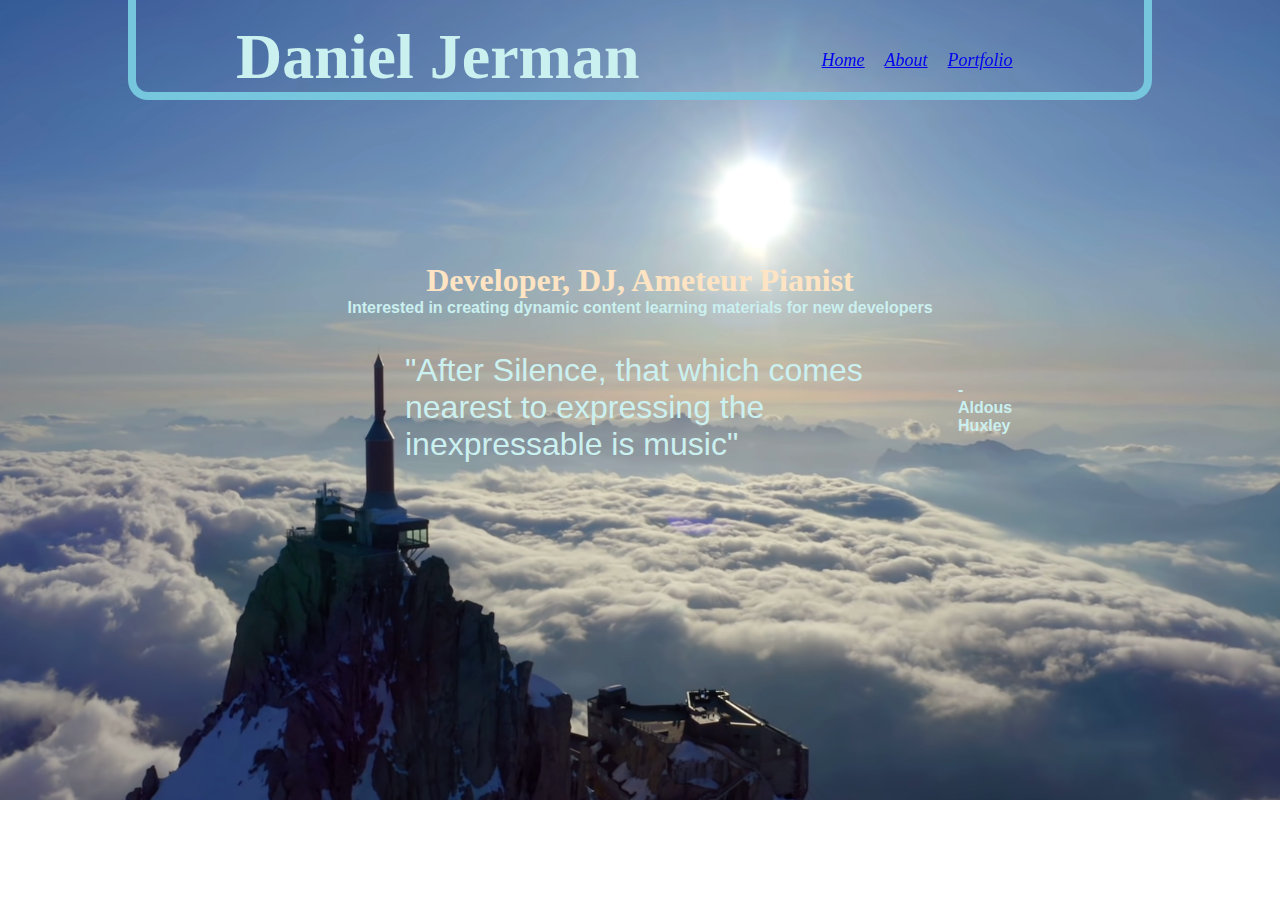
<file: index.html>
<!DOCTYPE html>
<html lang="en">
<head>
    <meta charset="UTF-8">
    <meta name="viewport" content="width=device-width, initial-scale=1.0">
    <title> Daniel's Website </title>
    <link rel="stylesheet" href="styles.css">
</head>
<body>
    <nav>
        <section id="Daniel">
            <h1> Daniel Jerman </h1>
        </section>
        <section id="nav-links">
            <div class="nav-items-space" >
                <a href="index.html"> Home</a>
            </div>
            <div class="nav-items-space" >
                <a href="about.html"> About </a>
            </div>
            <div class="nav-items-space" >
                <a href="portfolio.html"> Portfolio</a>
            </div>
        </section>
    </nav>
    <div id="splash">
        <section id="myinfo">
            <h1> Developer, DJ, Ameteur Pianist </h1>
            <h2> Interested in creating dynamic content learning materials for new developers </h2>
            <div class="Quote" >
                <p> "After Silence, that which comes nearest to expressing the inexpressable is music" </p>
                <h2> - Aldous Huxley </h2>
            </div> 
        </section>
    </div>
</body>
</html>
</file>
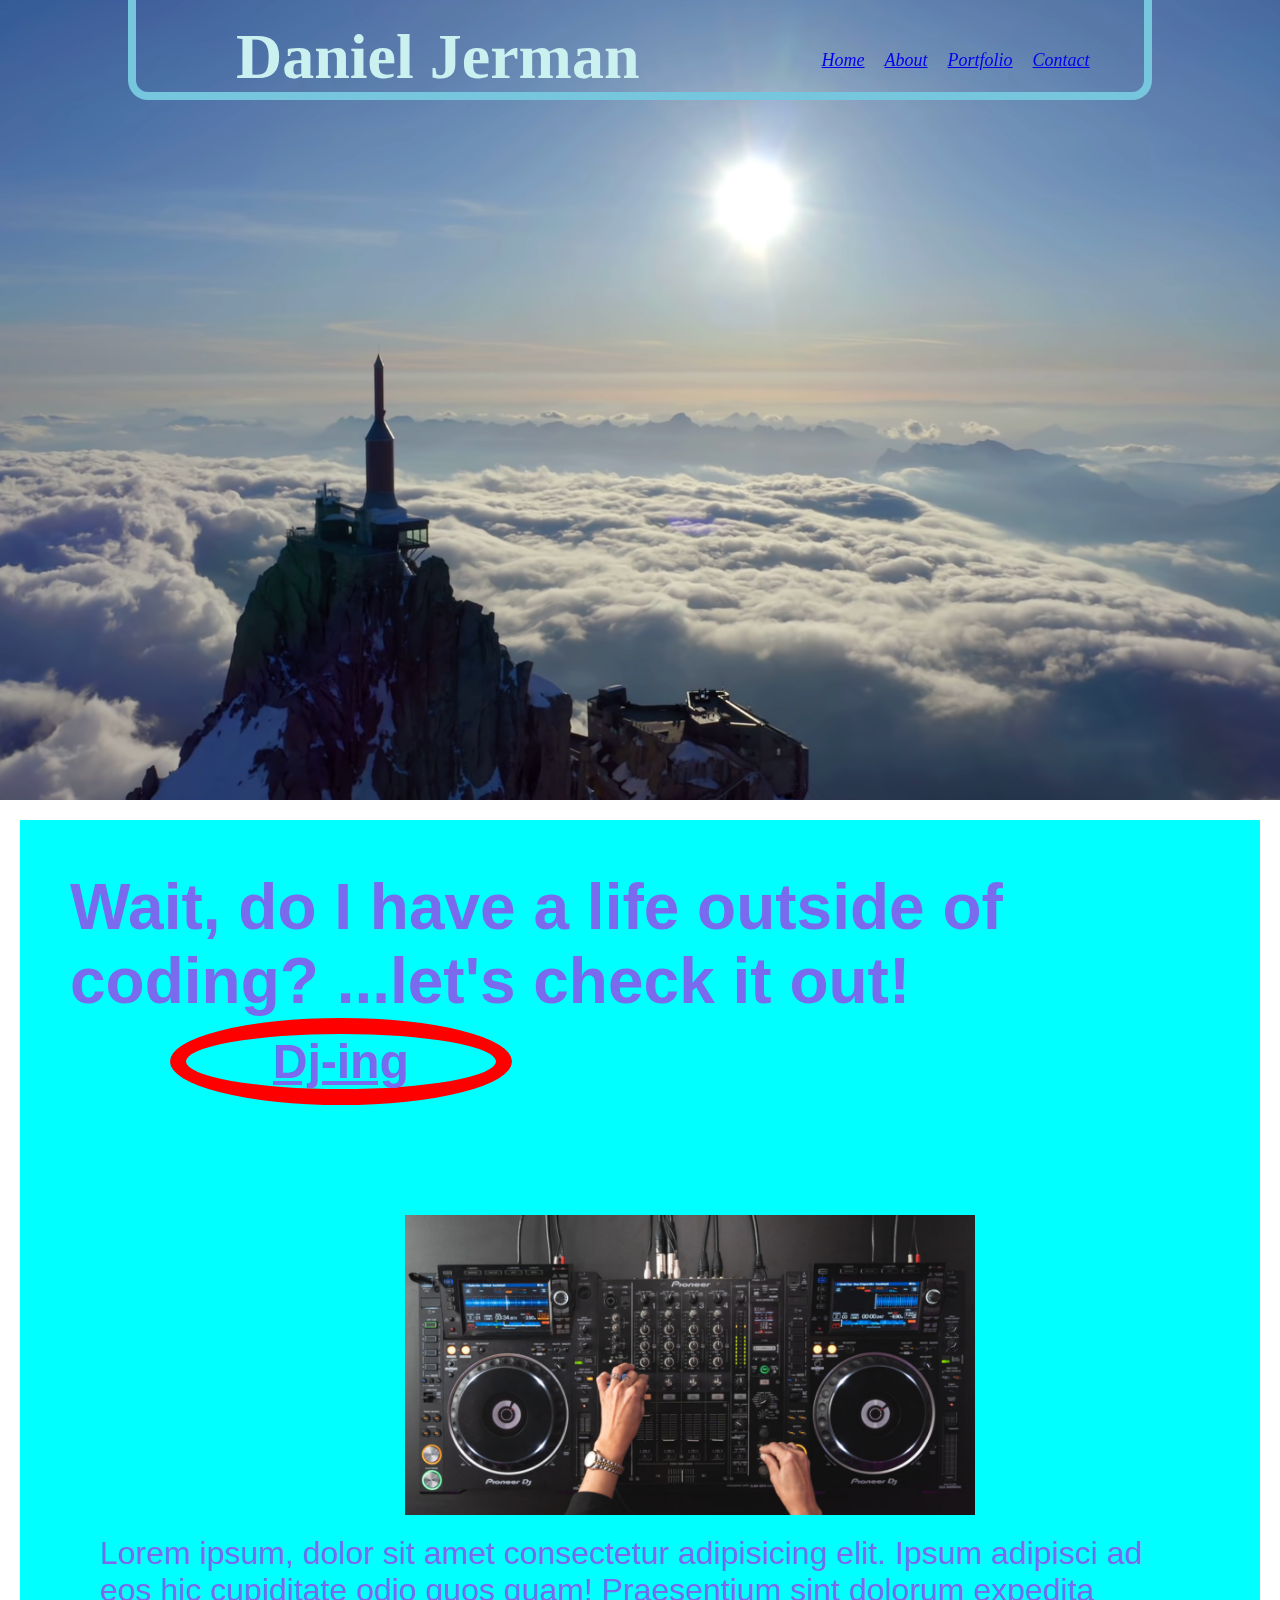
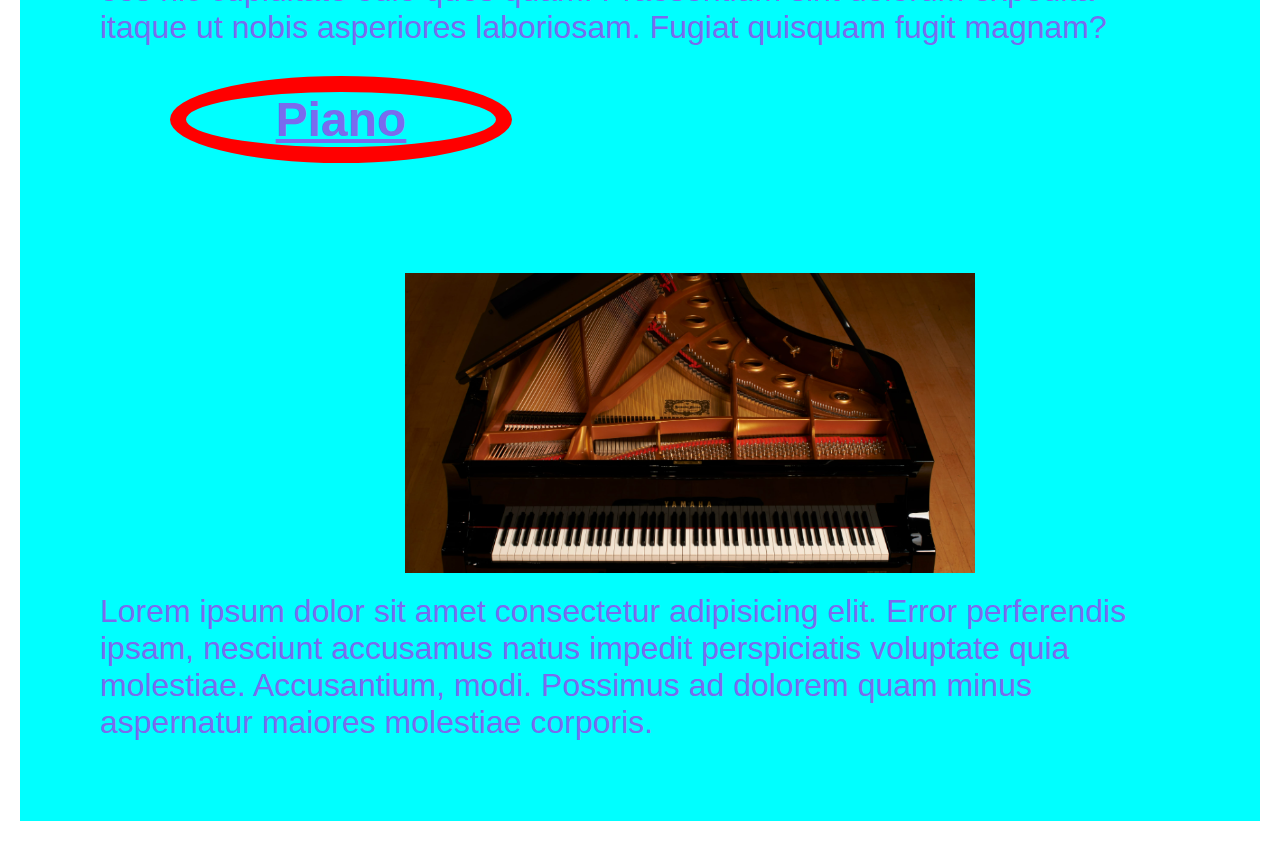
<file: about.html>
<!DOCTYPE html>
<html lang="en">
<head>
    <meta charset="UTF-8">
    <meta name="viewport" content="width=device-width, initial-scale=1.0">
    <title>Document</title>
    <link rel="stylesheet" href="styles.css">
    <script src="javascript.js" ></script>
</head>
<body>
    <nav>
        <section id="Daniel">
            <h1> Daniel Jerman </h1>
        </section>
        <section id="nav-links">
            <div class="nav-items-space" >
                <a href="index.html"> Home</a>
            </div>
            <div class="nav-items-space" >
                <a href="about.html"> About </a>
            </div>
            <div class="nav-items-space" >
                <a href="portfolio.html"> Portfolio</a>
            </div>
            <div class="nav-items-space" >
                <a href="Contact.html"> Contact </a>
            </div>
        </section> 
    </nav>
    <div id="splash"></div>
    <section class="About-Me">
        <h1> Wait, do I have a life outside of coding? ...let's check it out! </h1>
        <h2> Dj-ing </h2>
        <div id="dj" ></div>
        <p> Lorem ipsum, dolor sit amet consectetur adipisicing elit. Ipsum adipisci ad eos hic cupiditate odio quos quam! Praesentium sint dolorum expedita itaque ut nobis asperiores laboriosam. Fugiat quisquam fugit magnam?</p>
        <h2> Piano </h2>
        <div id="pianoimg"></div>
        <p> Lorem ipsum dolor sit amet consectetur adipisicing elit. Error perferendis ipsam, nesciunt accusamus natus impedit perspiciatis voluptate quia molestiae. Accusantium, modi. Possimus ad dolorem quam minus aspernatur maiores molestiae corporis.</p>
            
    </section>
</body>
</html>
</file>
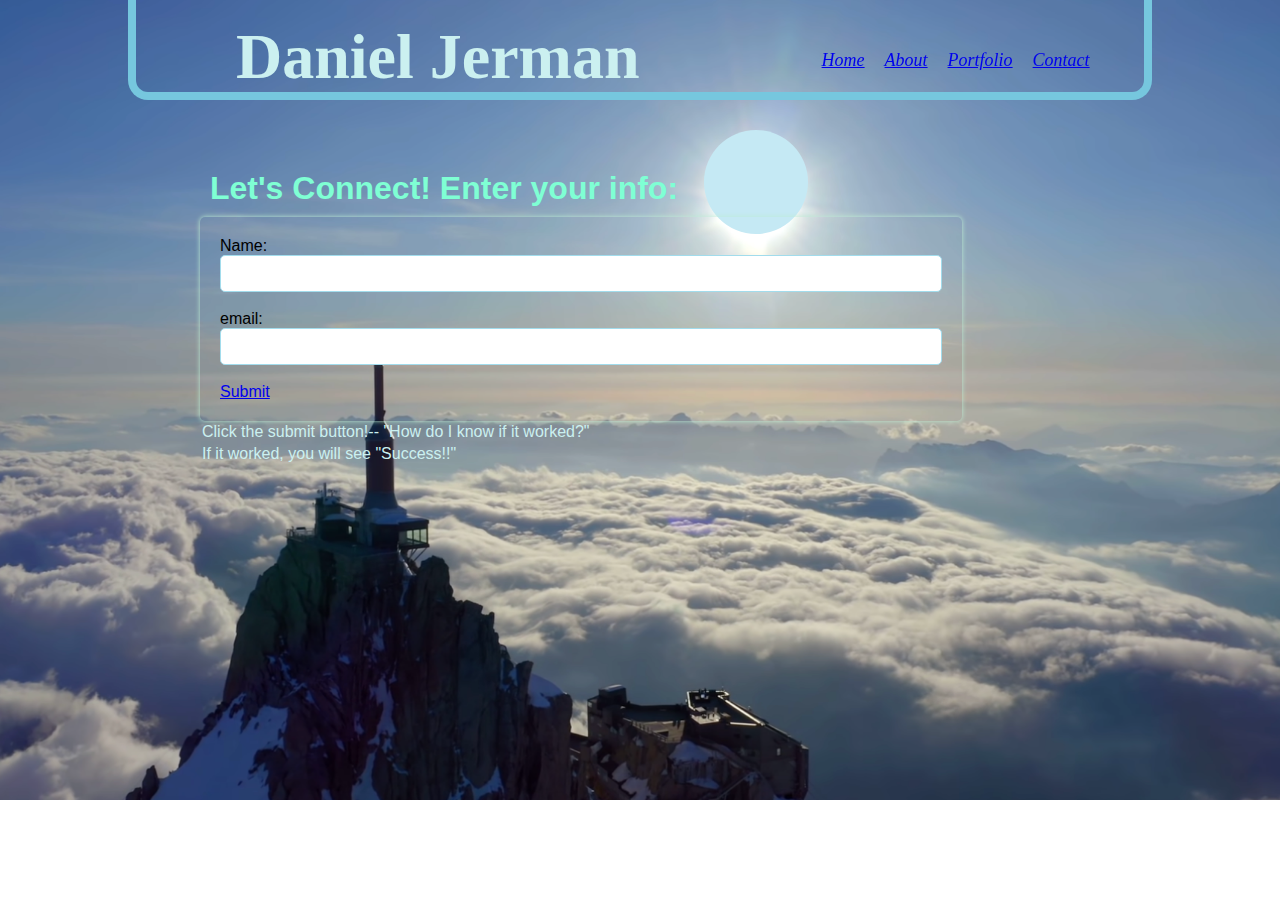
<file: Contact.html>
<!DOCTYPE html>
<html lang="en">
<head>
    <meta charset="UTF-8">
    <meta name="viewport" content="width=device-width, initial-scale=1.0">
    <title>Document</title>
    <link rel="stylesheet" href="styles.css" >
</head>
<body>
    <nav>
        <section id="Daniel">
            <h1> Daniel Jerman </h1>
        </section>
        <section id="nav-links">
            <div class="nav-items-space" >
                <a href="index.html"> Home</a>
            </div>
            <div class="nav-items-space" >
                <a href="about.html"> About </a>
            </div>
            <div class="nav-items-space" >
                <a href="portfolio.html"> Portfolio</a>
            </div>
            <div class="nav-items-space" >
                <a href="Contact.html"> Contact </a> 
            </div>
        </section>
    </nav>
    <div id="splash">
    <!-- Form Starts Here -->
    <div class="sunblock"></div>
    <section class="box" >
        <h1> Let's Connect! Enter your info: </h1>
        <form action="/action_page.php">
            <label for="name">Name:</label>
            <input type="text" id="name" name="name"><br><br>
            <label for="email">email:</label>
            <input type="text" id="email" email="email"><br><br>
            <div class="submit" >
                <a href="submit.html"> Submit </a>
            </div>
        </form>
        <p> Click the submit button!-- "How do I know if it worked?"</p>
        <p> If it worked, you will see "Success!!"</p>
    </section>
</body>
</html>
</file>
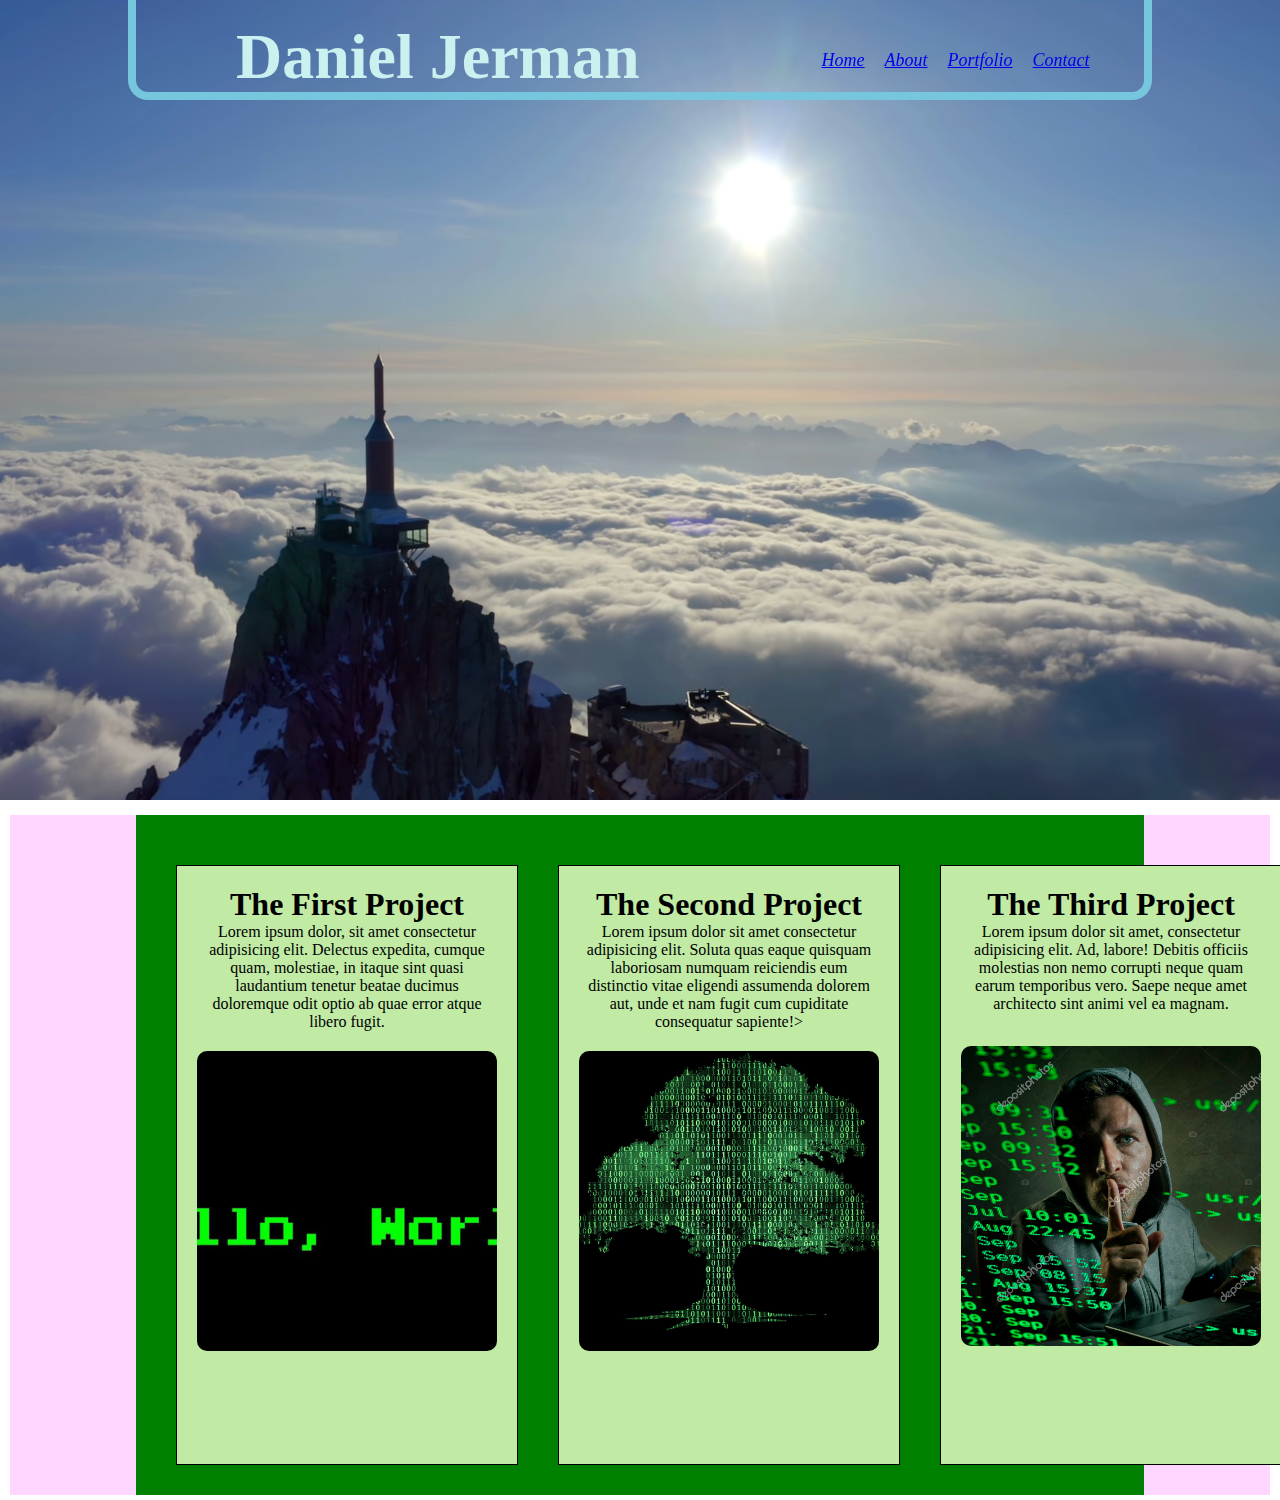
<file: portfolio.html>
<!DOCTYPE html>
<html lang="en">
<head>
    <meta charset="UTF-8">
    <meta name="viewport" content="width=device-width, initial-scale=1.0">
    <title>Document</title>
    <link rel="stylesheet" href="styles.css">
    <script src="javascript.js" ></script>
</head>
<body>
    <nav>
        <section id="Daniel">
            <h1> Daniel Jerman </h1>
        </section>
        <section id="nav-links">
            <div class="nav-items-space" >
                <a href="index.html"> Home</a>
            </div>
            <div class="nav-items-space" >
                <a href="about.html"> About </a>
            </div>
            <div class="nav-items-space" >
                <a href="portfolio.html"> Portfolio</a>
            </div>
            <div class="nav-items-space" >
                <a href="Contact.html"> Contact </a>
            </div>
        </section>
    </nav>
    <div id="splash">
    </div>
    <section class="boxback">
        <div id="projects">
            <div class="project-items">
                <h1> The First Project</h1>
                    <p> Lorem ipsum dolor, sit amet consectetur adipisicing elit. Delectus expedita, cumque quam, molestiae, in itaque sint quasi laudantium tenetur beatae ducimus doloremque odit optio ab quae error atque libero fugit.</p>
                <div id="proj-img1"></div>
            </div>
            <div class="project-items"> 
                <h1> The Second Project </h1>
                    <p> Lorem ipsum dolor sit amet consectetur adipisicing elit. Soluta quas eaque quisquam laboriosam numquam reiciendis eum distinctio vitae eligendi assumenda dolorem aut, unde et nam fugit cum cupiditate consequatur sapiente!></p>
                <div id="proj-img2"></div>
            </div>
            <div class="project-items">
                <h1> The Third Project </h1>
                    <p> Lorem ipsum dolor sit amet, consectetur adipisicing elit. Ad, labore! Debitis officiis molestias non nemo corrupti neque quam earum temporibus vero. Saepe neque amet architecto sint animi vel ea magnam.</p>
                <div id="proj-img3"></div>
            </div>
        </div>
            
    </section>
</body>
</html>
</file>
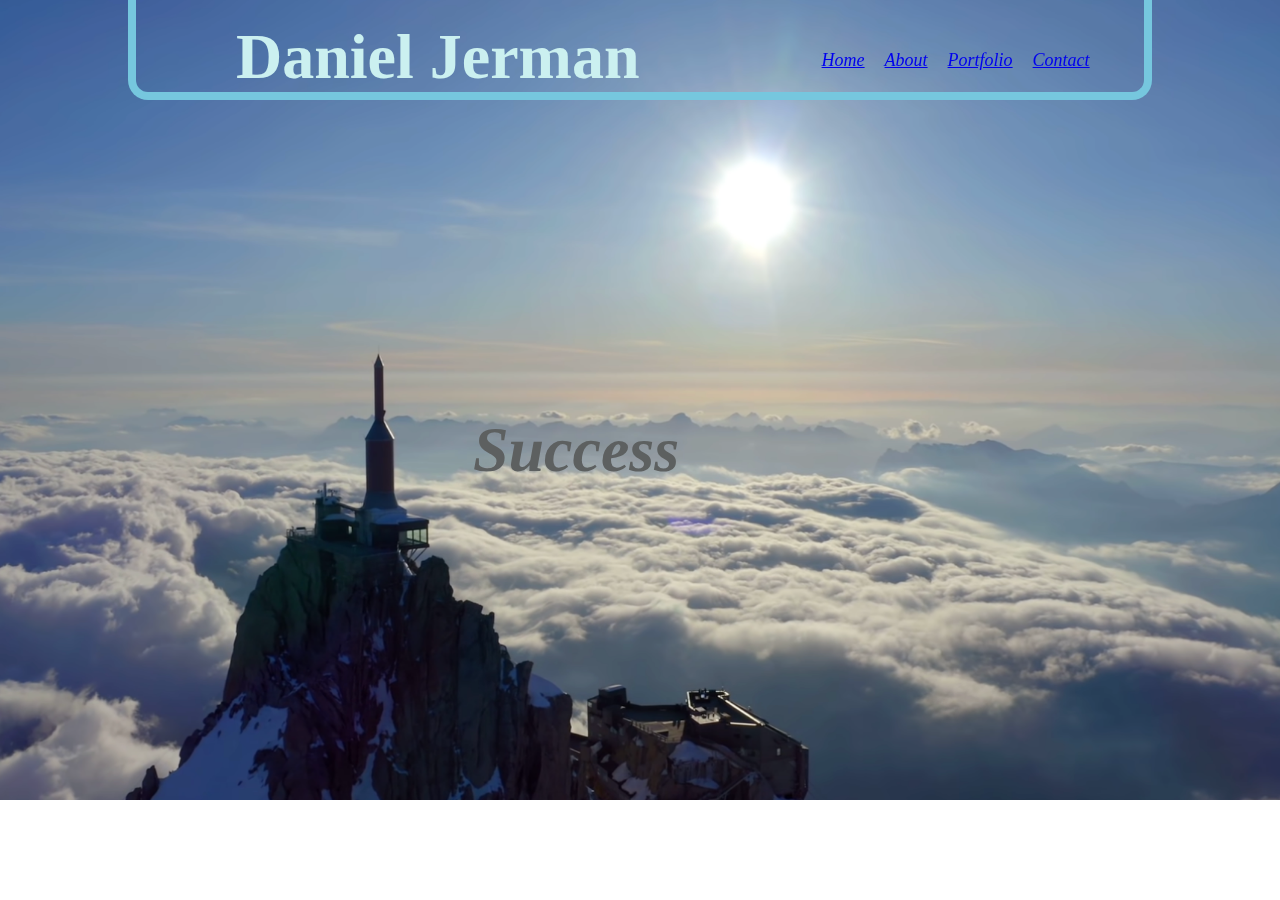
<file: submit.html>
<!DOCTYPE html>
<html lang="en">
<head>
    <meta charset="UTF-8">
    <meta name="viewport" content="width=device-width, initial-scale=1.0">
    <title>Document</title>
    <link rel="stylesheet" href="styles.css">
</head>
<body>
    <nav>
        <section id="Daniel">
            <h1> Daniel Jerman </h1>
        </section>
        <section id="nav-links">
            <div class="nav-items-space" >
                <a href="index.html"> Home</a>
            </div>
            <div class="nav-items-space" >
                <a href="about.html"> About </a>
            </div>
            <div class="nav-items-space" >
                <a href="portfolio.html"> Portfolio</a>
            </div>
            <div class="nav-items-space" >
                <a href="Contact.html"> Contact </a>
            </div>
        </section>
    </nav>
    <div id="splash">
        <div id="Success">
            <h1> Success </h1>
        </div>
    </div>
</body>
</html>
</file>
<file: styles.css>
*{
    margin: 0;
    box-sizing: border-box;
    position: relative;
}

nav{
    border: solid .5rem;
    border-color: rgb(118, 199, 222);
    position: fixed;
    left: 10%; 
    width: 80%;
    display: flex;
    height: 100px;
    border-top: 0rem;
    border-bottom-left-radius: 20px;
    border-bottom-right-radius: 20px;
    top: 0;
    z-index: 100;
}

#Daniel{
    top: 20px;
    position: relative;
    align-items: center;
    font-size: medium;

    width: 70%;
    height: 10px;
    font-family: fantasy;
    color:rgb(203, 240, 240);
}

#nav-links{
    position: relative;
    top: 50px;
    right: 20px;
    display: flex;
    justify-content: space-evenly;
    align-items:left;
    font-style: italic;
    font-size: large;
    color:rgb(203, 240, 240);
}

@media screen and (min-width: 1400px){
#nav-links, #Daniel{
    justify-content:left;
    align-items: left;
    font-size: xx-large;
    top: 40px;
    width: 80%;
    left: 10%;
}
}

@media screen and (min-width: 900px){
    #Daniel{
        left: 100px;
        height: 50%;
        font-size: xx-large;
        justify-content:center;
        align-items: center;
    }
}
.nav-items-space{
    margin-right: 20px;
}

#splash{
    width: 100%;
    background-image: url(Yeesh.png);
    background-size: cover;
    background-position: center;
    background-repeat: no-repeat;
    height: 800px;
}  


#myinfo{
    height: 100px;
    font-size: large;
    display: flex;
    justify-content: center;
    align-items: center;
    flex-direction: column;
    top: 300px;
    padding: 20px;
}


#myinfo > h1{
    font-family:'Times New Roman', Times, serif;
    font-size: xx-large;
    font-weight:700;
    color:bisque;
}
#myinfo  h2{
    font-family: 'Franklin Gothic Medium', 'Arial Narrow', Arial, sans-serif;
    color: rgb(203, 240, 240);
    font-size: medium;
}

.Quote{
    left: 70px;
    top: 30px;
    font-family: 'Franklin Gothic Medium', 'Arial Narrow', Arial, sans-serif;
    color: rgb(203, 240, 240);
    font-size: xx-large;
    display: flex;
    justify-content: center;
    align-items: center;
    height: 300px;
    padding: 5px;
    width: 50%;
}

/* The About Page  */

.About-Me{
    margin:20px;
    height: 100%;
    font-family: 'Franklin Gothic Medium', 'Arial Narrow', Arial, sans-serif;
    color: rgb(122, 107, 238);
    font-size: xx-large;
    display: flex;
    flex-direction: column;
    justify-content: center;
    /* align-items: center; */
    padding: 50px;
    background-color: aqua;
}

.About-Me h2{
    display: flex;
    justify-content: center;
    align-items: center;
    text-decoration: underline;
    border: 1rem solid red;
    border-radius:50%;
    width: 30%;
    left: 100px;
}

#dj{
    margin: 50px;
    width: 50%;
    height: 300px;
    top: 60px;
    left: 25%;
    display: flex;
    justify-content: center;
    align-items: center;
    color: black;
    background-image: url(djsetimg.png);
    background-size: cover;
    background-position: center;
    background-repeat: no-repeat;
    padding: 100px;
}

#pianoimg{
    width: 50%;
    height: 300px;
    top: 60px;
    left: 25%;
    display: flex;
    justify-content: center;
    align-items: center;
    color: black;
    background-image: url(pianoimg.png);
    background-size: cover;
    background-position: center;
    background-repeat: no-repeat;
    padding: 100px;
    margin:50px;
}

.About-Me p{
    display: flex;
    justify-content: center;
    align-items: center;
    padding: 10px;
    margin:20px;
}

/* Portfolio Section */

.boxback{
    top: 5px;
    bottom: 5px; 
    margin: 10px;
    background-color: rgb(255, 214, 255);
    display: flex;
    justify-content: center;
    align-items: center;
    height: 400;
}

 #projects{
    display: flex;
    text-align: center;
    justify-content: space-evenly; 
    align-items: center;
    background-color: green;
    padding: 20px;
    width: 80%;
}

.project-items{
    top: 10px;
    bottom: 10px;
    margin: 20px;
    height: 600px;
    width: 70%;
    display: flex;
    flex-direction: column;
    flex-wrap: wrap;
    border: solid 1px;
    border-color: black;
    background-color: rgb(193, 235, 165);
    padding: 20px;
}

@media screen and (min-width: 1300px){
        .project-items{
            height: 600px;

        }
} 
    
/* Project Images Section */

#proj-img1, #proj-img2, #proj-img3{
    top: 20px;
    height: 300px;
    width: 50px;
    border-radius: 30rem;
    align-items: center;
    justify-content: end;
    left: 20%;
}

#proj-img1{
   
    background-image: url(HelloWorldImg.png);
    background-size: cover;
    background-position: bottom;
    background-repeat: no-repeat;
}

#proj-img2{
    background-image: url(BinaryTreeImg.png);
    background-size: cover;
    background-position: bottom;
    background-repeat: no-repeat;
}

#proj-img3{
    top: 33px;
    background-image: url(GuyCodingHoodieIMG.png);
    background-size: cover;
    background-position: bottom;
    background-repeat: no-repeat;
}

@media screen and (min-width: 900px){
    #proj-img1, #proj-img2, #proj-img3{
        width: 300px;
        border-radius:10px;
        align-items: center;
        left: 0px;
    }
}

/* Form Part */

.box{
    top: 50%;
    width: 40%;
    left: 300px;
    font-family: Arial, sans-serif;
    font-size: medium;
    font-display:var(#6fb4d2) ;
    display: flex; 
    flex-wrap: wrap;
    flex-direction: column;
    justify-content: bottom; 

}

@media screen and (min-width: 900px){
    .box{
        top: 20%;
        width: 70%;
        left: 200px;
    }
}

.box h1{
    
    font-weight: bold;
    color: aquamarine;
    padding: 10px;
    align-items:flex-end;
}

form {
    padding: 20px;
    border-radius: 5px;
    box-shadow: 0px 0px 5px #bcecd4;
    width: 85%;
}

.sunblock{

    top: 130px;
    left: 55%;
    height: 30px;
    width: 12px;
    padding: 52px;
    border-radius: 12rem;
    background-color:rgb(197, 233, 244);
    display: flex;
    position: absolute;
}

input[type="text"] {
    width: 100%;
    padding: 10px;
    border: 1px solid #a2dcec;
    border-radius: 5px;
}

input[type="submit"] {
    background-color: #9de2f3;
    color: #6fb4d2;
    border: none;
    border-radius: 5px;
    padding: 10px 15px;
    cursor: pointer;
    margin-top: 10px;
}

/* input[type="submit"]:hover {
    background-color: #a49cdf;
} */

 .box p{
    padding: 2px;
    font-family: 'Franklin Gothic Medium', 'Arial Narrow', Arial, sans-serif;
    color: rgb(203, 240, 240);
    /* left: 350px; */
    display: flex;
    align-items: flex-end;
}

/* Submit */

#Success{
    left: 20%;
    top: 300px;
    color: rgb(93, 96, 96);
    font-style: italic;
    font-size: xx-large;
    display: flex;
    justify-content: center;
    align-items: center;
    height: 300px;
    padding: 5px;
    width: 50%;
}
</file>
